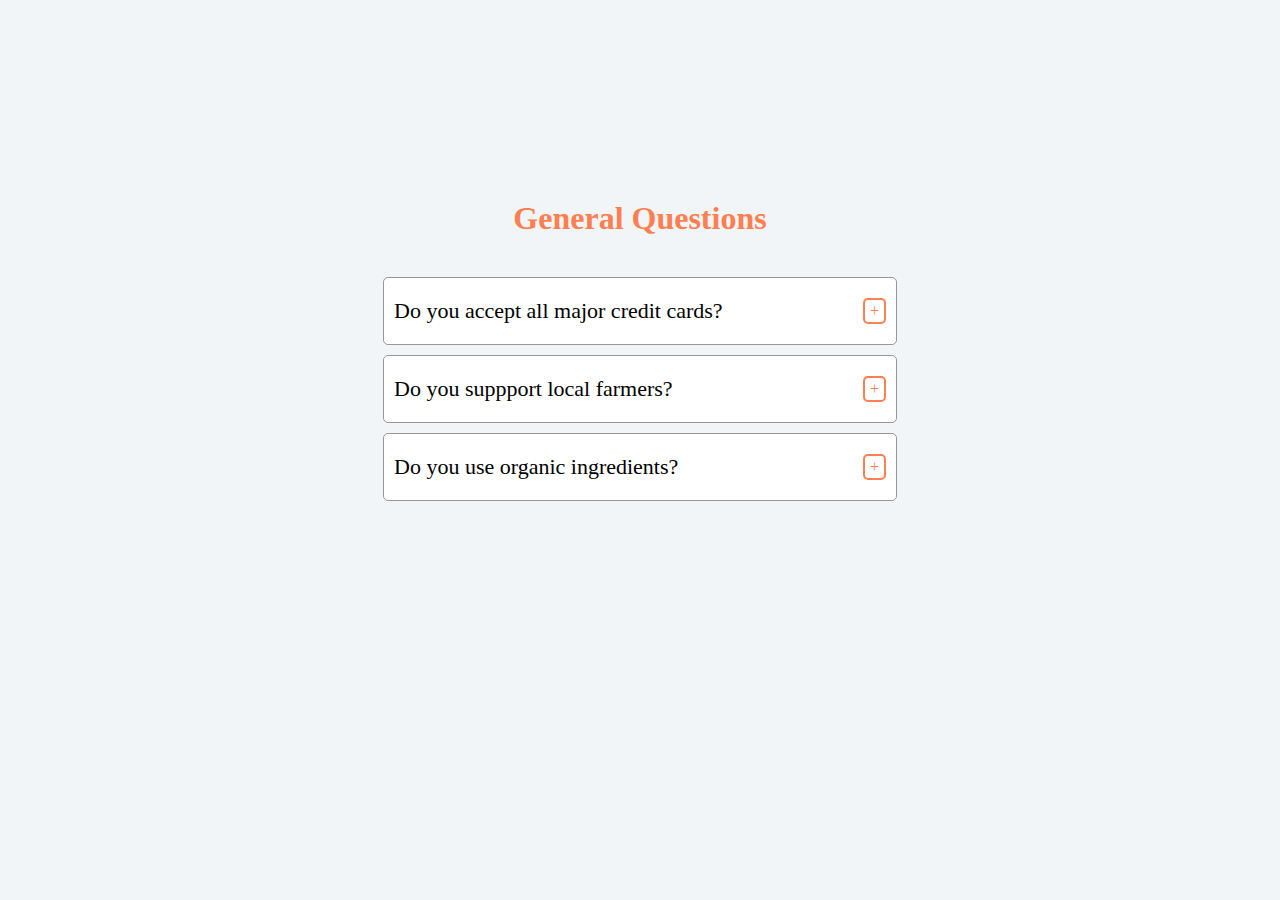
<file: Activity 1/index.html>
<!DOCTYPE html>
<html lang="en">
<head>
    <meta charset="UTF-8">
    <meta name="viewport" content="width=device-width, initial-scale=1.0">
    <link rel="stylesheet" href="style.css">
    <title>Q n A</title>
</head>
<body>
    <div>
        <h1>General Questions</h1>
        <div class="container">
            <div class="ques">
                <p>Do you accept all major credit cards?</p>
                <span class="plus">+</span>
            </div>
            <div class="ans">
                <hr>
                <p class="para">Lorem ipsum dolor sit amet consectetur, adipisicing elit. Debitis explicabo corrupti dolores cupiditate doloremque, voluptatem quo blanditiis praesentium voluptatum deserunt! Consequuntur itaque dolores minima fugit atque, architecto nemo numquam, ea inventore sapiente amet consectetur laborum eligendi praesentium tenetur! Itaque, vitae.</p>
            </div>
        </div>
        <div class="container">
            <div class="ques">
                <p>Do you suppport local farmers?</p>
                <span class="plus">+</span>
            </div>
            <div class="ans">
                <hr>
                <p class="para">Lorem ipsum dolor sit amet consectetur, adipisicing elit. Debitis explicabo corrupti dolores cupiditate doloremque, voluptatem quo blanditiis praesentium voluptatum deserunt! Consequuntur itaque dolores minima fugit atque, architecto nemo numquam, ea inventore sapiente amet consectetur laborum eligendi praesentium tenetur! Itaque, vitae.</p>
            </div>
        </div>
        <div class="container">
            <div class="ques">
                <p>Do you use organic ingredients?</p>
                <span class="plus">+</span>
            </div>
            <div class="ans">
                <hr>
                <p class="para">Lorem ipsum dolor sit amet consectetur, adipisicing elit. Debitis explicabo corrupti dolores cupiditate doloremque, voluptatem quo blanditiis praesentium voluptatum deserunt! Consequuntur itaque dolores minima fugit atque, architecto nemo numquam, ea inventore sapiente amet consectetur laborum eligendi praesentium tenetur! Itaque, vitae.</p>
            </div>
        </div>
    </div>
    <script src="script.js"></script>
</body>
</html>
</file>
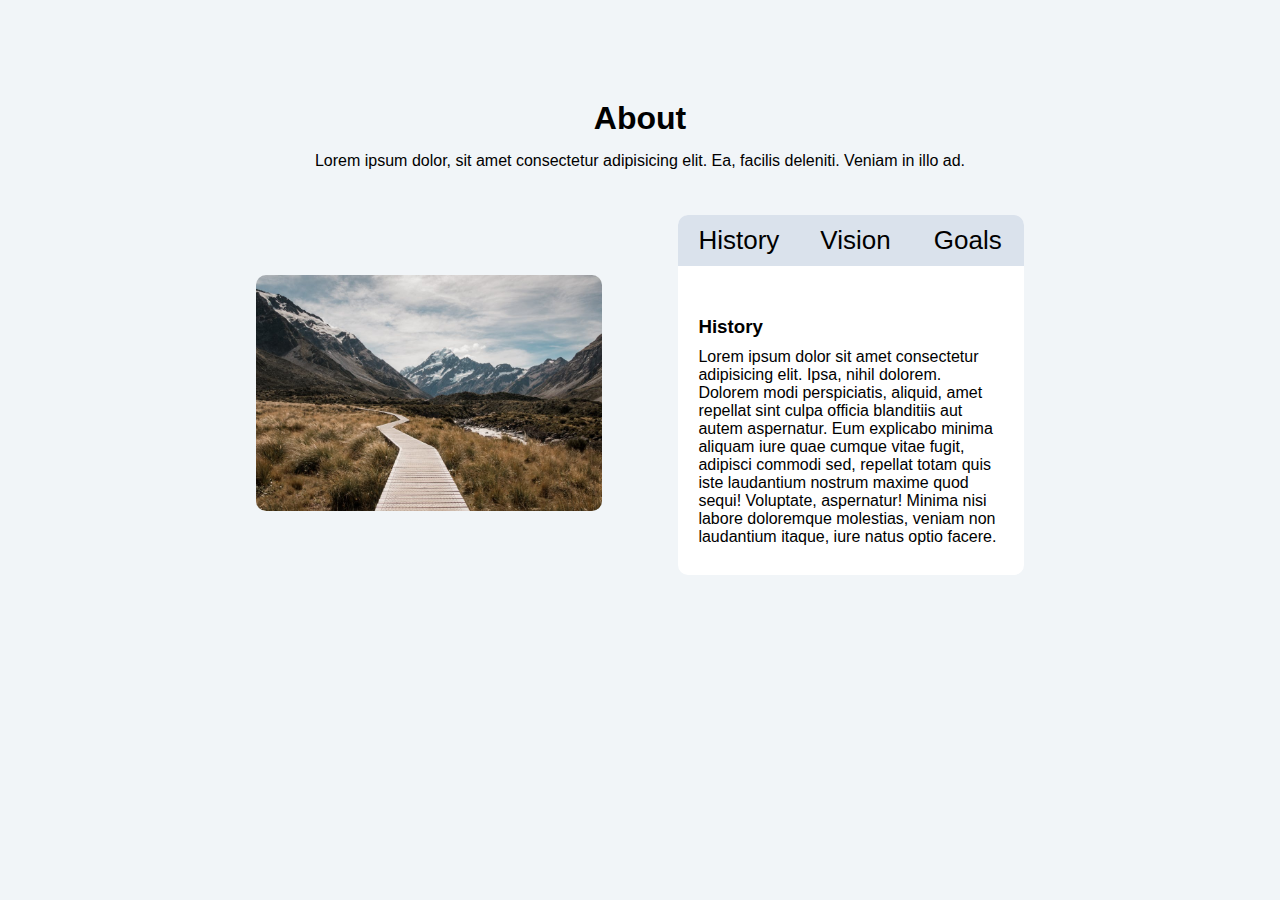
<file: Activity 2/index.html>
<!DOCTYPE html>
<html lang="en">
<head>
    <meta charset="UTF-8">
    <meta name="viewport" content="width=device-width, initial-scale=1.0">
    <link rel="stylesheet" href="style.css">
    <title>Tabs</title>
</head>
<body>
    <div class="intro">
        <h1>About</h1>
        <p>Lorem ipsum dolor, sit amet consectetur adipisicing elit. Ea, facilis deleniti. Veniam in illo ad.</p>
    </div>
    <main>
        <div class="image">
            <img src="hero-bcg.jpeg" alt="Mountains">
        </div>
        <div class="content">
            <div class="buttons">
                <div style="border-radius: 10px 0 0;" class="black">History</div>
                <div class="black">Vision</div>
                <div style="border-radius: 0 10px 0 0" class="black">Goals</div>
            </div>
            <div>
                <div id="history" class="matter">
                    <h3>History</h3>
                    <p>Lorem ipsum dolor sit amet consectetur adipisicing elit. Ipsa, nihil dolorem. Dolorem modi perspiciatis, aliquid, amet repellat sint culpa officia blanditiis aut autem aspernatur. Eum explicabo minima aliquam iure quae cumque vitae fugit, adipisci commodi sed, repellat totam quis iste laudantium nostrum maxime quod sequi! Voluptate, aspernatur! Minima nisi labore doloremque molestias, veniam non laudantium itaque, iure natus optio facere.</p>
                </div>
                <div id="vision" class="matter">
                    <h3>Vision</h3>
                    <p>Lorem ipsum dolor sit amet consectetur adipisicing elit. Ipsa, nihil dolorem. Dolorem modi perspiciatis, aliquid, amet repellat sint culpa officia blanditiis aut autem aspernatur. Eum explicabo minima aliquam iure quae cumque vitae fugit, adipisci commodi sed, repellat totam quis iste laudantium nostrum maxime quod sequi! Voluptate, aspernatur! Minima nisi labore doloremque molestias, veniam non laudantium itaque, iure natus optio facere.</p>
                    <ul>
                        <li>List Item</li>
                        <li>List Item</li>
                        <li>List Item</li>
                    </ul>
                </div>
                <div id="goals" class="matter">
                    <h3>Goals</h3>
                    <p>Lorem ipsum dolor sit amet consectetur adipisicing elit. Ipsa, nihil dolorem. Dolorem modi perspiciatis, aliquid, amet repellat sint culpa officia blanditiis aut autem aspernatur. Eum explicabo minima aliquam iure quae cumque vitae fugit, adipisci commodi sed, repellat totam quis iste laudantium nostrum maxime quod sequi! Voluptate, aspernatur! Minima nisi labore doloremque molestias, veniam non laudantium itaque, iure natus optio facere.</p>
                </div>
            </div>
        </div>
    </main>
    <script src="script.js"></script>
</body>
</html>
</file>
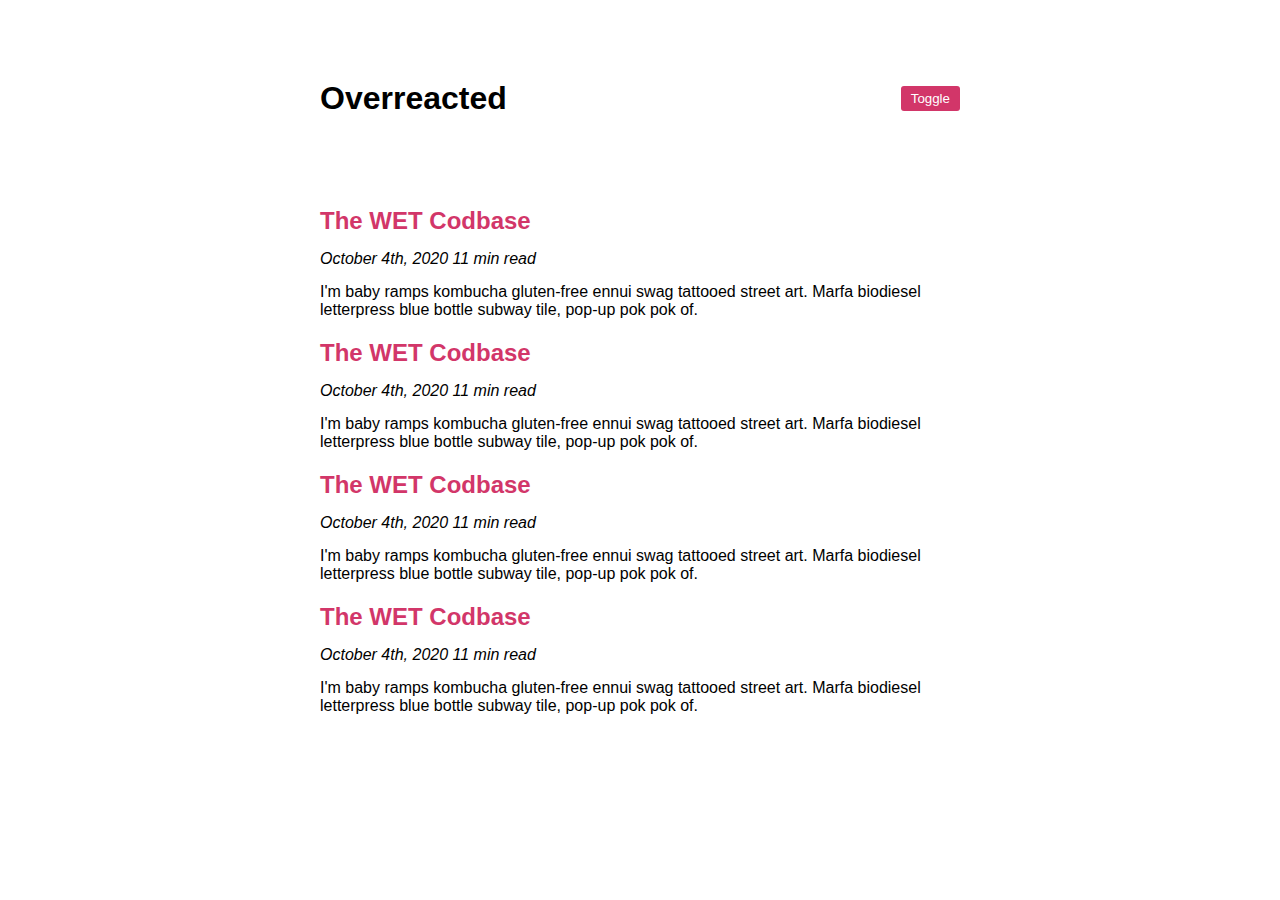
<file: Activity 3/index.html>
<!DOCTYPE html>
<html lang="en">
<head>
    <meta charset="UTF-8">
    <meta name="viewport" content="width=device-width, initial-scale=1.0">
    <link rel="stylesheet" href="style.css">
    <title>Dark Mode</title>
</head>
<body class="">
    <div class="header">
        <h1 class="darkmode">Overreacted</h1>
        <button class="pink1 white" id="btn">Toggle</button>
    </div>
    <main>
        <div>
            <h2 class="pink2">The WET Codbase</h2>
            <p class="date darkmode">October 4th, 2020 11 min read</p>
            <p class="darkmode">I'm baby ramps kombucha gluten-free ennui swag tattooed street art. Marfa biodiesel letterpress blue bottle subway tile, pop-up pok pok of.</p>
        </div>
        <div>
            <h2 class="pink2">The WET Codbase</h2>
            <p class="date darkmode">October 4th, 2020 11 min read</p>
            <p class="darkmode">I'm baby ramps kombucha gluten-free ennui swag tattooed street art. Marfa biodiesel letterpress blue bottle subway tile, pop-up pok pok of.</p>
        </div>
        <div>
            <h2 class="pink2">The WET Codbase</h2>
            <p class="date darkmode">October 4th, 2020 11 min read</p>
            <p class="darkmode">I'm baby ramps kombucha gluten-free ennui swag tattooed street art. Marfa biodiesel letterpress blue bottle subway tile, pop-up pok pok of.</p>
        </div>
        <div>
            <h2 class="pink2">The WET Codbase</h2>
            <p class="date darkmode">October 4th, 2020 11 min read</p>
            <p class="darkmode">I'm baby ramps kombucha gluten-free ennui swag tattooed street art. Marfa biodiesel letterpress blue bottle subway tile, pop-up pok pok of.</p>
        </div>
    </main>
    <script src="script.js"></script>
</body>
</html>
</file>
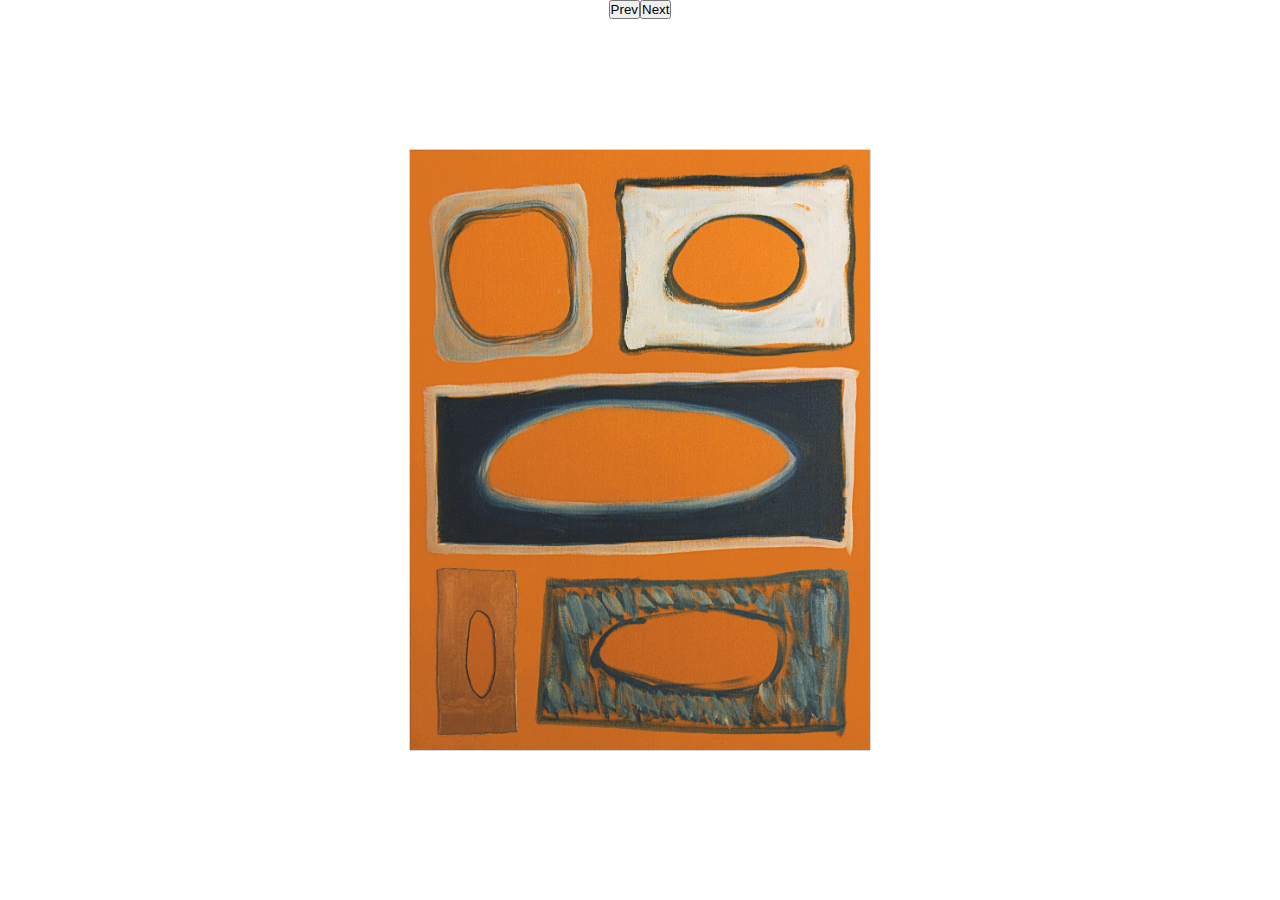
<file: Activity 5/index.html>
<!DOCTYPE html>
<html lang="en">
<head>
    <meta charset="UTF-8">
    <meta name="viewport" content="width=device-width, initial-scale=1.0">
    <link rel="stylesheet" href="style.css">
    <title>Carousel</title>
</head>
<body>
    <div class="container">
        <img src="Images/fons-heijnsbroek-abstract-art-AddxUGgVonQ-unsplash.jpg" alt="" class="slide">
        <img src="Images/sardar-kamran-khan-jYF1kn3eyHo-unsplash.jpg" alt="" class="slide">
        <img src="Images/sardar-kamran-khan-kjgPM-1zK-o-unsplash.jpg" alt="" class="slide">
    </div>
    <div class="btns">
        <button id="prev">Prev</button>
        <button id="next">Next</button>
    </div>
    <script src="script.js"></script>
</body>
</html>
</file>
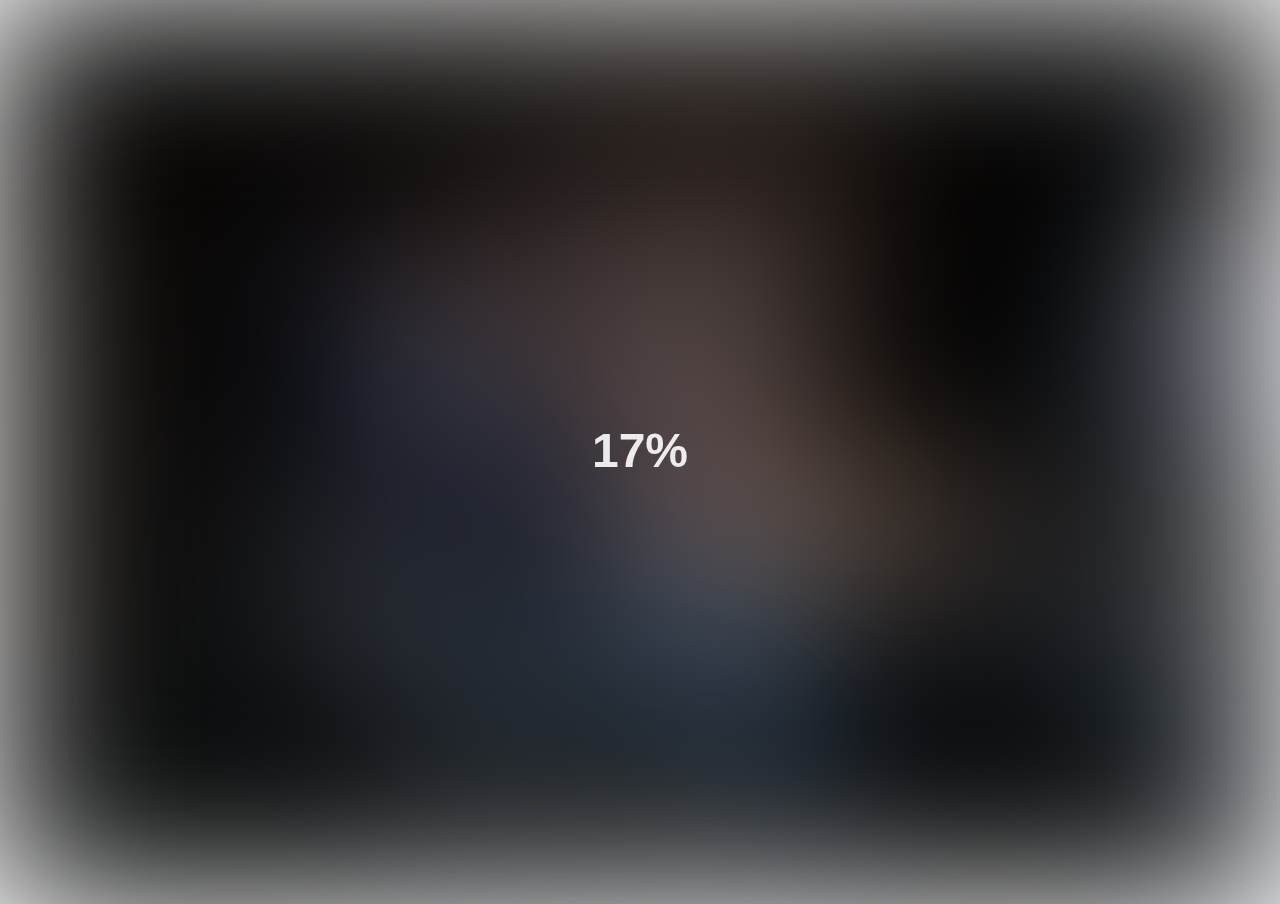
<file: Blurry Effect/index.html>
<!DOCTYPE html>
<html lang="en">
<head>
    <meta charset="UTF-8">
    <meta name="viewport" content="width=device-width, initial-scale=1.0">
    <title>Blurry Effect</title>
    <link rel="stylesheet" href="style.css">
</head>
<body>
    <img id="bg-img" src="photo-1576161787924-01bb08dad4a4.avif">
    <h1 id="counting">0%</h1>
    <script src="script.js"></script>
</body>
</html>
</file>
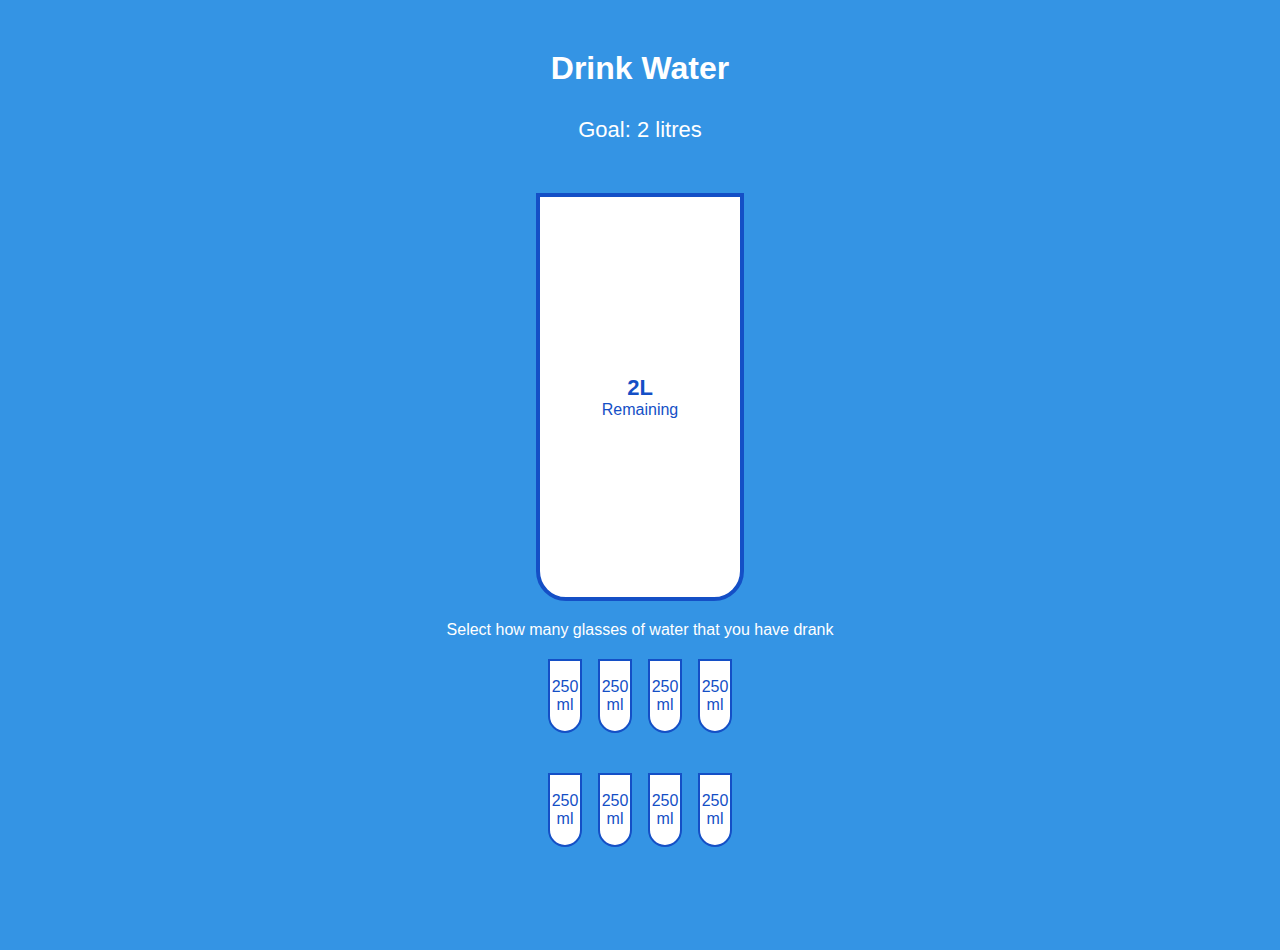
<file: Drink Water/index.html>
<!DOCTYPE ht>
<html lang="en">
<head>
    <meta charset="UTF-8">
    <meta name="viewport" content="width=device-width, initial-scale=1.0">
    <title>Drink Water</title>
    <link rel="stylesheet" href="style.css">
</head>
<body>
    <div class="main">
        <h1>Drink Water</h1>
        <p class="goal">Goal: 2 litres</p>
        <div class="big-glass">
            <div class="forcolor"></div>
            <p id="quantity">2L</p>
            <p id="rem">Remaining</p>
        </div>
        <p class="text">Select how many glasses of water that you have drank</p>
        <div id="small-glasses">
            <div class="divs">
                <div class="small-glass white">
                    <p>250</p>
                    <p>ml</p>
                </div>
                <div  class="small-glass white">
                    <p>250</p>
                    <p>ml</p>
                </div>
                <div class="small-glass white">
                    <p>250</p>
                    <p>ml</p>
                </div>
                <div class="small-glass white">
                    <p>250</p>
                    <p>ml</p>
                </div>
            </div>
            <div class="divs">
                <div class="small-glass white">
                    <p>250</p>
                    <p>ml</p>
                </div>
                <div class="small-glass white">
                    <p>250</p>
                    <p>ml</p>
                </div>
                <div class="small-glass white">
                    <p>250</p>
                    <p>ml</p>
                </div>
                <div class="small-glass white">
                    <p>250</p>
                    <p>ml</p>
                </div>
            </div>
        </div>
    </div>
    <script src="script.js"></script>
</body>
</html>
</file>
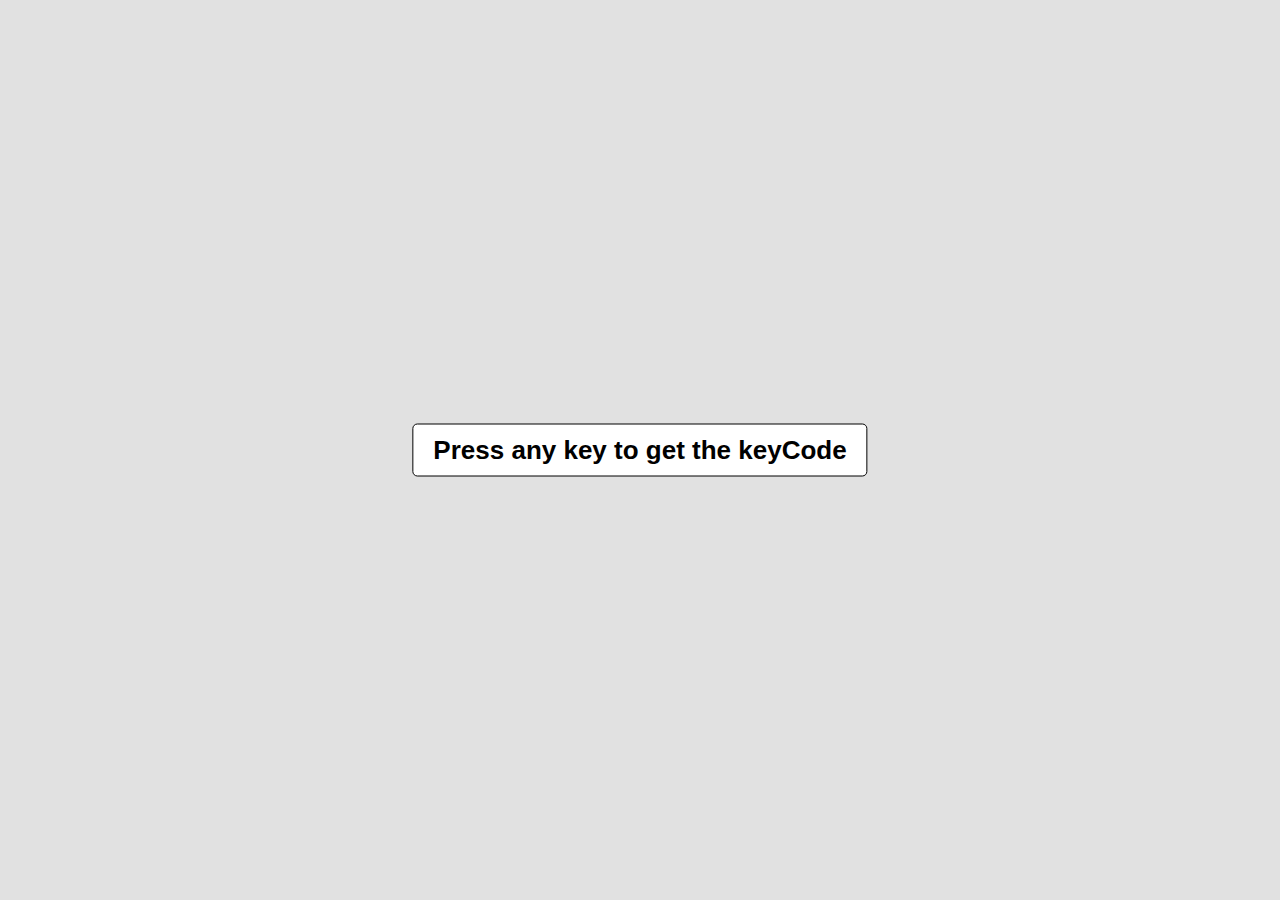
<file: Keyboard Events/index.html>
<!DOCTYPE html>
<html lang="en">
<head>
    <meta charset="UTF-8">
    <meta name="viewport" content="width=device-width, initial-scale=1.0">
    <title>Keyboard Events</title>
    <link rel="stylesheet" href="style.css">
</head>
<body>
    <div class="main1">
        <p>Press any key to get the keyCode</p>
    </div>
    <div class="main2">
        <div class="content">
            <p>event.key</p>
            <div class="codes"></div>
        </div>
        <div class="content">
            <p>event.keyCode</p>
            <div class="codes"></div>
        </div>
        <div class="content">
            <p>event.code</p>
            <div class="codes"></div>
        </div>
    </div>
    <script src="script.js"></script>
</body>
</html>
</file>
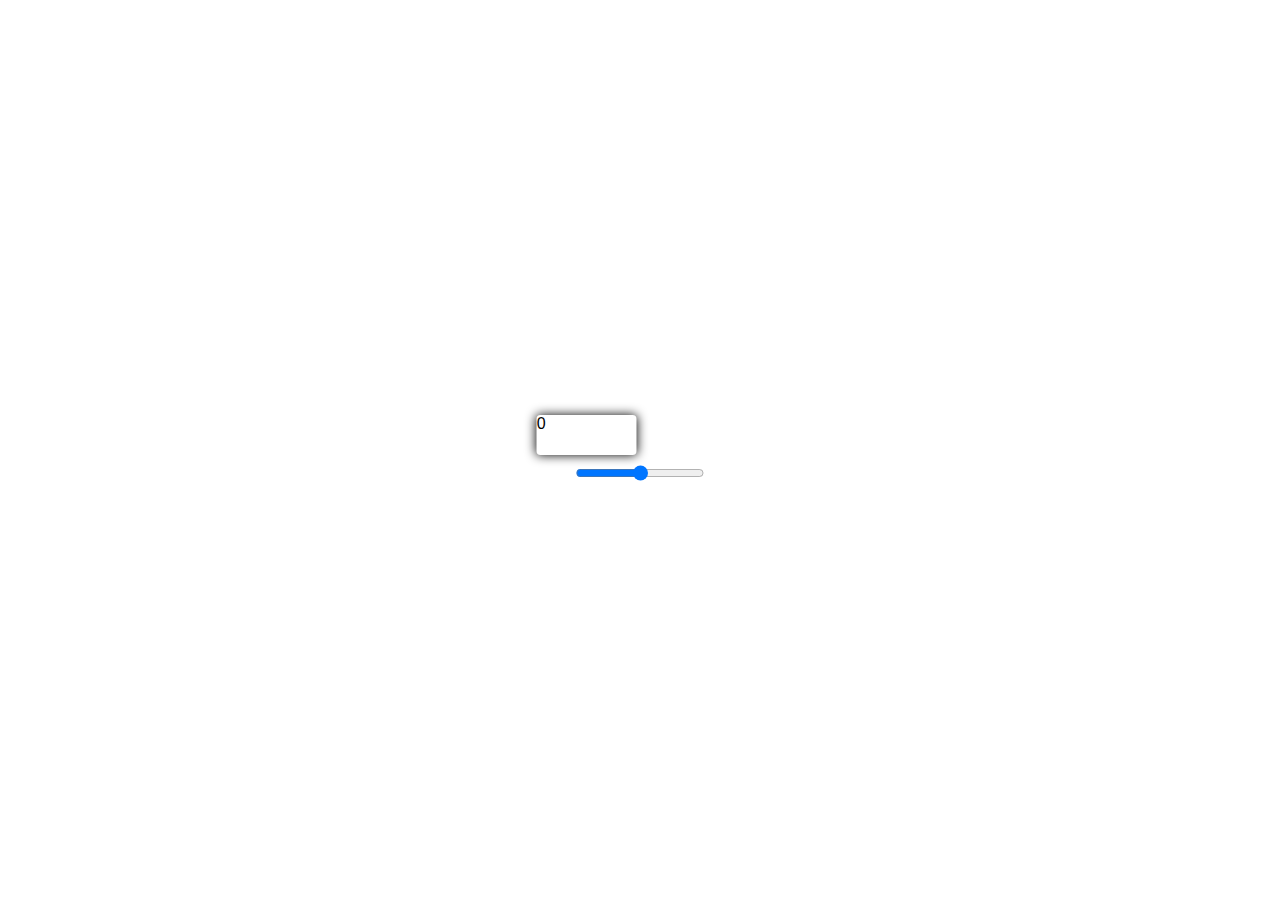
<file: Range Slider/index.html>
<!DOCTYPE html>
<html lang="en">
<head>
    <meta charset="UTF-8">
    <meta name="viewport" content="width=device-width, initial-scale=1.0">
    <title>Range Slider</title>
    <link rel="stylesheet" href="style.css">
</head>
<body>
    <div class="main">
        <div class="val">0</div>
        <input type="range" value="" id="range">
    </div>
    <script src="script.js"></script>
</body>
</html>
</file>
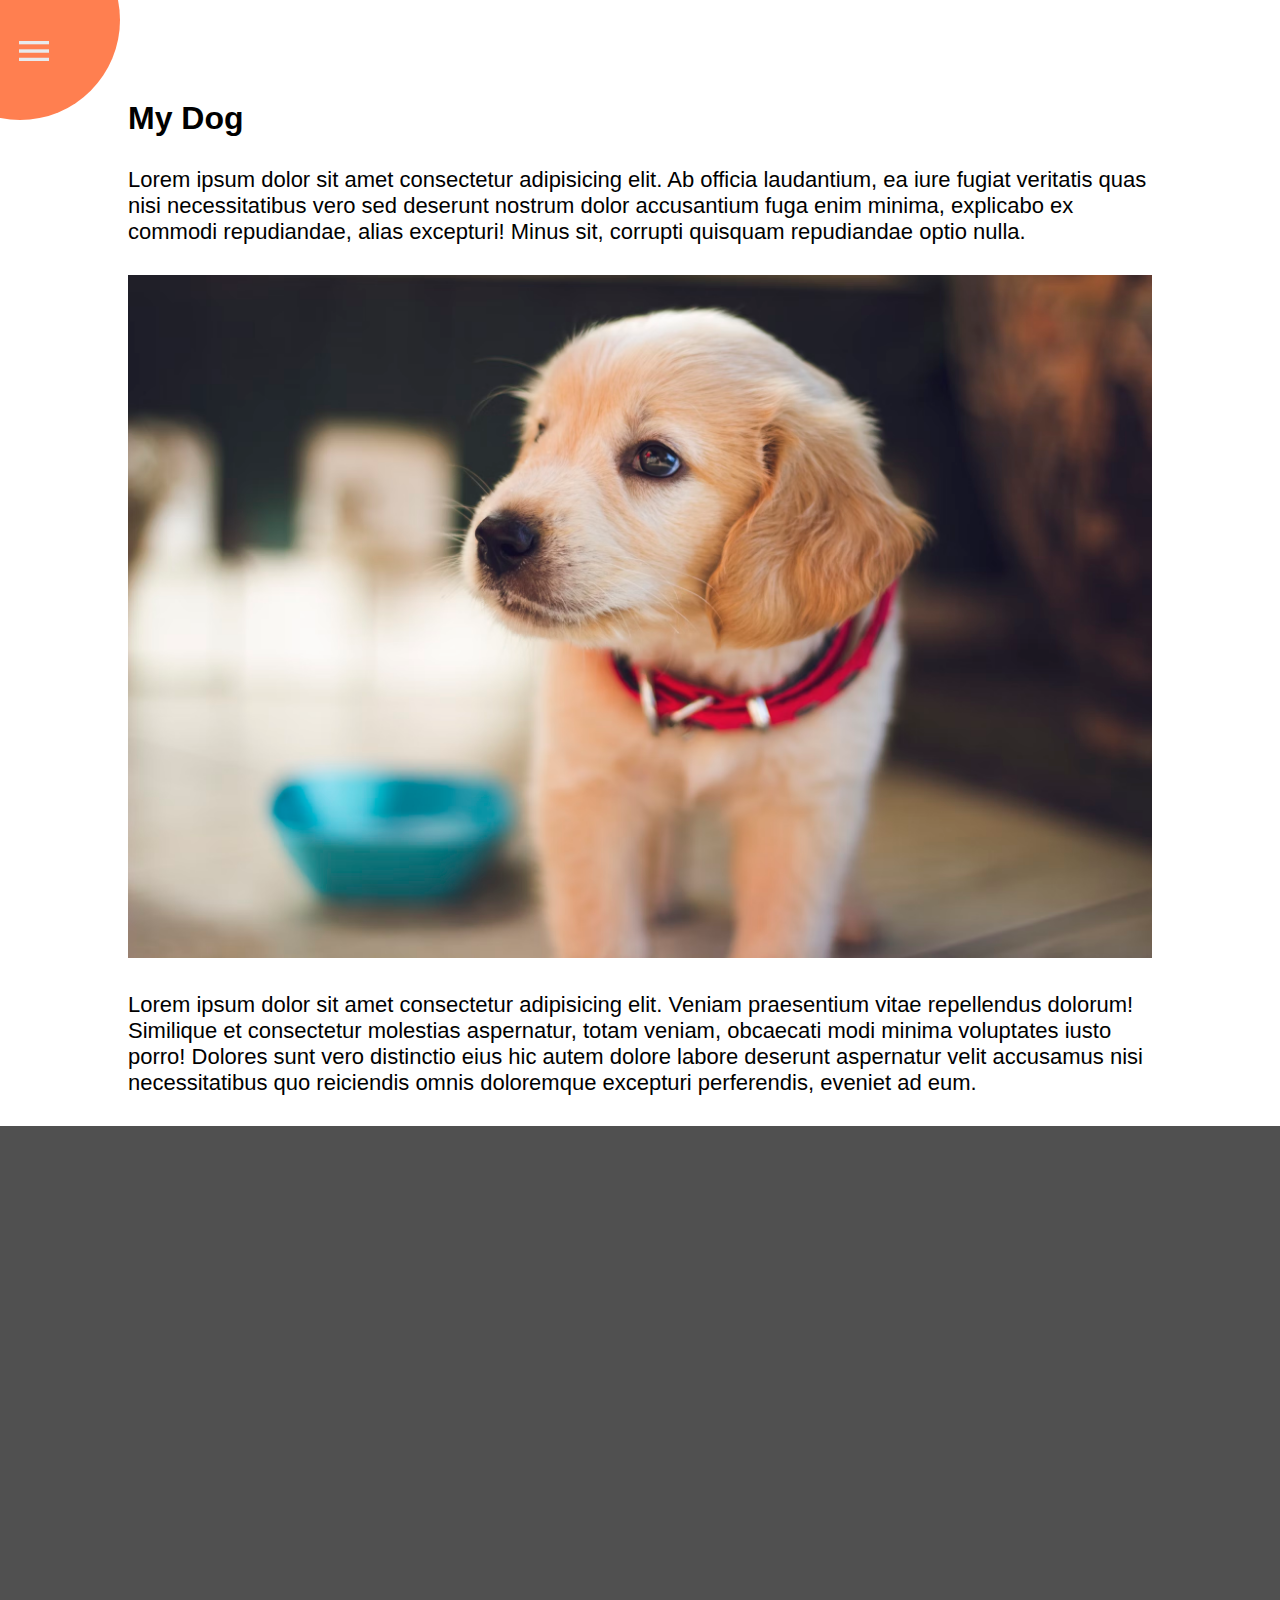
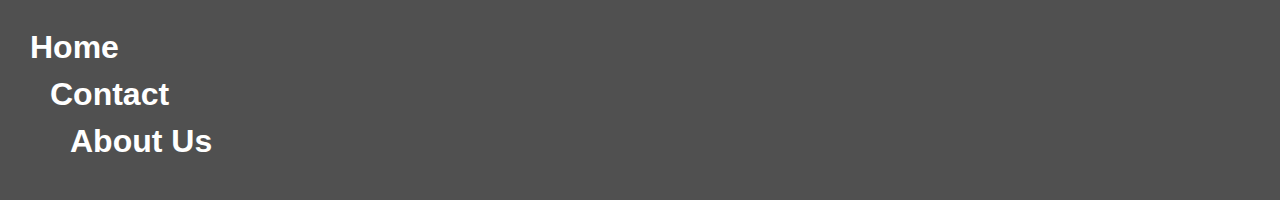
<file: RotateNavigation/index.html>
<!DOCTYPE html>
<html lang="en">
<head>
    <meta charset="UTF-8">
    <meta name="viewport" content="width=device-width, initial-scale=1.0">
    <title>Rotate Navigation</title>
    <link rel="stylesheet" href="style.css">
</head>
<body>
    <div class="nav">
        <img src="close_24dp_E8EAED_FILL0_wght400_GRAD0_opsz24.png" alt="close" id="close">
        <img src="menu_24dp_E8EAED_FILL0_wght400_GRAD0_opsz24.png" alt="menu" id="menu">
    </div>
    <main>
        <div class="behind">
            <div class="icons">
                <h1 class="heading" id="h1">Home</h1>
                <h1 class="heading" id="h2">Contact</h1>
                <h1 class="heading" id="h3">About Us</h1>
            </div>
        </div>
        <div class="maincontent">
            <div class="content">
                <h1>My Dog</h1>
                <p>Lorem ipsum dolor sit amet consectetur adipisicing elit. Ab officia laudantium, ea iure fugiat veritatis quas nisi necessitatibus vero sed deserunt nostrum dolor accusantium fuga enim minima, explicabo ex commodi repudiandae, alias excepturi! Minus sit, corrupti quisquam repudiandae optio nulla.</p>
                <img src="photo-1507146426996-ef05306b995a.avif" alt="dog">
                <p>Lorem ipsum dolor sit amet consectetur adipisicing elit. Veniam praesentium vitae repellendus dolorum! Similique et consectetur molestias aspernatur, totam veniam, obcaecati modi minima voluptates iusto porro! Dolores sunt vero distinctio eius hic autem dolore labore deserunt aspernatur velit accusamus nisi necessitatibus quo reiciendis omnis doloremque excepturi perferendis, eveniet ad eum.</p>
            </div>
        </div>
    </main>
    <script src="script.js"></script>
</body>
</html>
</file>
<file: Activity 1/style.css>
* {
    margin: 0;
    padding: 0;
}
body {
    background-color: #f1f5f8;
}
h1 {
    font-family: cursive;
    color: coral;
    margin: 200px 0 40px 0;
    text-align: center;
}

.container {
    width: 40vw;
    margin: 10px auto;
    border: 1px solid rgb(151, 151, 151);
    border-radius: 5px;
    background-color: white;
}

p {
    font-size: 22px;
    font-family: cursive;
}

span {
    cursor: pointer;
    border-radius: 5px;
    border: 2px solid coral;
    padding: 2px 5px;
    color: coral;
}

.ans {
    height: 0;
    overflow: hidden;
}

.para{
    padding: 20px 10px;
}
.ques {
    display: flex;
    justify-content: space-between;
    align-items: center;
    padding: 20px 10px;
}

.plus:hover, .minus:hover {
    transform: rotate(90deg);
    transition: transform 0.5s linear;
}
.ans {
    transition: height 0.5s linear;
}
</file>
<file: Activity 2/style.css>
* {
    margin: 0;
    padding: 0;
    font-family:  sans-serif;
}
body {
    background-color: #f1f5f8;
}
.intro {
    text-align: center;
    margin: 100px 0 30px 0;
}
.intro p, .intro h1 {
    padding-bottom: 15px;
}

main {
    margin: auto;
    width: 60vw;
    display: flex;
    justify-content: space-between;
    align-items: center;
}
.image img, .content {
    width: 27vw;
    border-radius: 10px;
    background-color: white;
}
.content {
    height: 360px;
}

.buttons {
    border-radius: 10px 0;
    display: grid;
    grid-template-columns: repeat(3,1fr);
}

.buttons div {
    padding: 10px 20px;
    text-align: center;
    font-size: 26px;
}
.black {
    background-color: #dae2ec;
}
.black:hover {
    transition: background-color 0.5s linear, color 0.5s linear;
    background-color: black;
    color: cadetblue;
}

#goals, #vision {
    display: none;
}

#goals, #vision, #history {
    padding: 40px 20px;
}
#goals h3, #vision h3, #history h3 {
    padding: 10px 0;
}

.white {
    transition: background-color 0.5s linear, color 0.5s linear;
    background-color: white;
    color: black;
}
ul {
    padding: 10px 0;
}
ul li {
    list-style: none;
}
</file>
<file: Activity 3/style.css>
* {
    margin: 0;
    padding: 0;
    font-family: sans-serif;
}
body{
    transition: background-color 0.5s linear;
    width: 50vw;
    margin: auto;
}
.black {
    transition: background-color 0.5s linear;
    background-color: black;
}
.header {
    margin: 40px 0;
    padding: 40px 0;
    display: flex;
    justify-content: space-between;
    align-items: center;
}
button {
    padding: 5px 10px;
    border-radius: 3px;
    cursor: pointer;
}
main div {
    padding: 10px 0;
}

.pink1 {
    border: #d23669;
    background-color: #d23669;
}
.pink2 {
    color: #d23669;
}

.date {
    font-style: italic;
    padding: 15px 0;
}
.white {
    transition: color 0.5s linear;
    color: white;
}
</file>
<file: Activity 5/style.css>
* {
    margin: 0;
    padding: 0;
    transition: transform 0.3s linear;
}
.container {
    width: 460px;
    height: 600px;
    position: absolute;
    top: 50%;
    left: 50%;
    transform: translate(-50%, -50%);
    box-shadow: 0px 0px 1px black;
    overflow: hidden;
}
.slide {
    overflow-x: scroll;
    height: 100%;
    width: 100%;
    position: absolute;
}
.btns {
    display: flex;
    justify-content: center;
    align-items: center;
}
</file>
<file: Blurry Effect/style.css>
html {
    overflow: hidden;
}
* {
    margin: 0;
    padding: 0;
    font-family: sans-serif;
}

#bg-img {
    object-fit: cover;
    object-position: center;
    filter: blur(200px);
    width: 100vw;
    height: 100vh;
}
#counting {
    font-weight: 600;
    transform: translate(-50%, -50%);
    position: absolute;
    top: 50%;
    left: 50%;
    color: white;
    font-size: 48px;
}
</file>
<file: Drink Water/style.css>
* {
    margin: 0;
    padding: 0;
    font-family: sans-serif;
}

.main {
    padding-top: 50px;
    background-color: #3494e4;
    width: 100vw;
    height: 100vh;
    display: flex;
    flex-direction: column;
    justify-content: flex-start;
    align-items: center;
}
.forcolor {
    transition: height 0.5s linear;
    z-index: -1;
    bottom: 0%;
    width: 100%;
    position: absolute;
    border-radius: 0 0 30px 30px;
    background-color: #144fc6;
}
.main h1 {
    color: white;
}
.text {
    color: white;
    text-align: center;
}
.big-glass {
    z-index: 0;
    position: relative;
    height: 400px;
    width: 200px;
    border: 4px solid #144fc6;
}
.big-glass, .small-glass {
    background-color: white;
    border-radius: 0 0 30px 30px;
    margin: 20px 0;
    display: flex;
    justify-content: center;
    align-items: center;
    flex-direction: column;
}

.small-glass {
    height: 70px;
    width: 30px; 
    border: 2px solid #144fc6;
    background-color: #144fc6;
}
#small-glasses {
    display: flex;
    justify-content: space-around;
    flex-wrap: wrap;
    flex-direction: column;
}
.divs {
    width: 200px;
    display: flex;
    flex-direction: row;
    justify-content: space-around;
}
#quantity, #rem, .quan {
    color: #144fc6;
}
#quantity {
    font-weight: 700;
    font-size: 22px;
}

.goal {
    color: white;
    font-size: 22px;
    margin: 30px 0;
}

.blue {
    background-color: #144fc6;
    color: white;
}
.white {
    background-color: white;
    color: #144fc6;
}
</file>
<file: Keyboard Events/style.css>
* {
    margin: 0;
    padding: 0;
    font-family: sans-serif;
}

body {
    width: 100vw;
    height: 100vh;
    background-color: #e1e1e1;
}

.main1 {
    background-color: white;
    position: absolute;
    top: 50%;
    left: 50%;
    transform: translate(-50%,-50%);
    border: 1px solid black;
    padding: 10px 20px;
    border-radius: 5px;
}
.main2 {
    display: none;
    position: absolute;
    top: 50%;
    left: 50%;
    transform: translate(-50%,-50%);
    justify-content: space-between;
    align-items: center;
    width: 40vw;
}
.content {
    display: flex;
    flex-direction: column;
    justify-content: space-between;
    align-items: center;
}

.content div {
    margin-top: 10px;
    width: 200px;
    height: 50px;
    border: 1px solid black;
    background-color: white;
}
.main1 p {
    font-size: 26px;
    font-weight: 700;
}

.codes {
    padding-top: 20px;
    text-align: center;
    font-size: 24px;
    font-weight: 700;
}

@media screen and (max-width: 1500px) {
    .main2 {
        flex-direction: column;
    }
}
</file>
<file: Range Slider/style.css>
* {
    margin: 0;
    padding: 0;
    font-family: sans-serif;
}
.main {
    position: absolute;
    top: 50%;
    left: 50%;
    transform: translate(-50%,-50%);
}
.val {
    margin-bottom: 10px;
    border-radius: 4px;
    width: 100px;
    height: 40px;
    box-shadow: 0px 0px 11px 0px black;
    position: relative;
    left: -30%;
}
</file>
<file: RotateNavigation/style.css>
html {
    overflow-x: hidden;
}
* {
    margin: 0;
    padding: 0;
    font-family: sans-serif;
    transition: transform 1s linear;

}
.nav {
    display: flex;
    justify-content: space-around;
    align-items: center;
    width: 200px;
    height: 200px;
    background-color: coral;
    border-radius: 50%;
    position: absolute;
    z-index: 2;
    top: -80px;
    left: -80px;
}
#close {
    margin: -70px 0px 0px -6px;
}
#menu {
    margin: -65px 0px -127px -140px;
}
.nav img {
    width: 40px;
    cursor: pointer;
}
.behind {
    width: 200vw;
    height: 200vh;
    position: absolute;
    z-index: 0;
    background-color: rgb(80, 80, 80);
}

.icons {
    color: white;
    position: absolute;
    margin: 30px;
    bottom: 0;
    left: 0;
}

.heading {
    padding-bottom: 10px;
}
#h2 {
    padding-left: 20px;
}
#h3 {
    padding-left: 40px;
}
.maincontent {
    transform-origin: top left;
    width: 100vw;
    height: max-content;
    position: absolute;
    padding-top: 100px;
    background-color: white;
    z-index: 1;
}

.content {
    width: 80vw;
    margin: auto;
}
.content img {
    width: 80vw;
}
.content p {
    font-size: 22px;
    padding: 30px 0;
}
</file>
